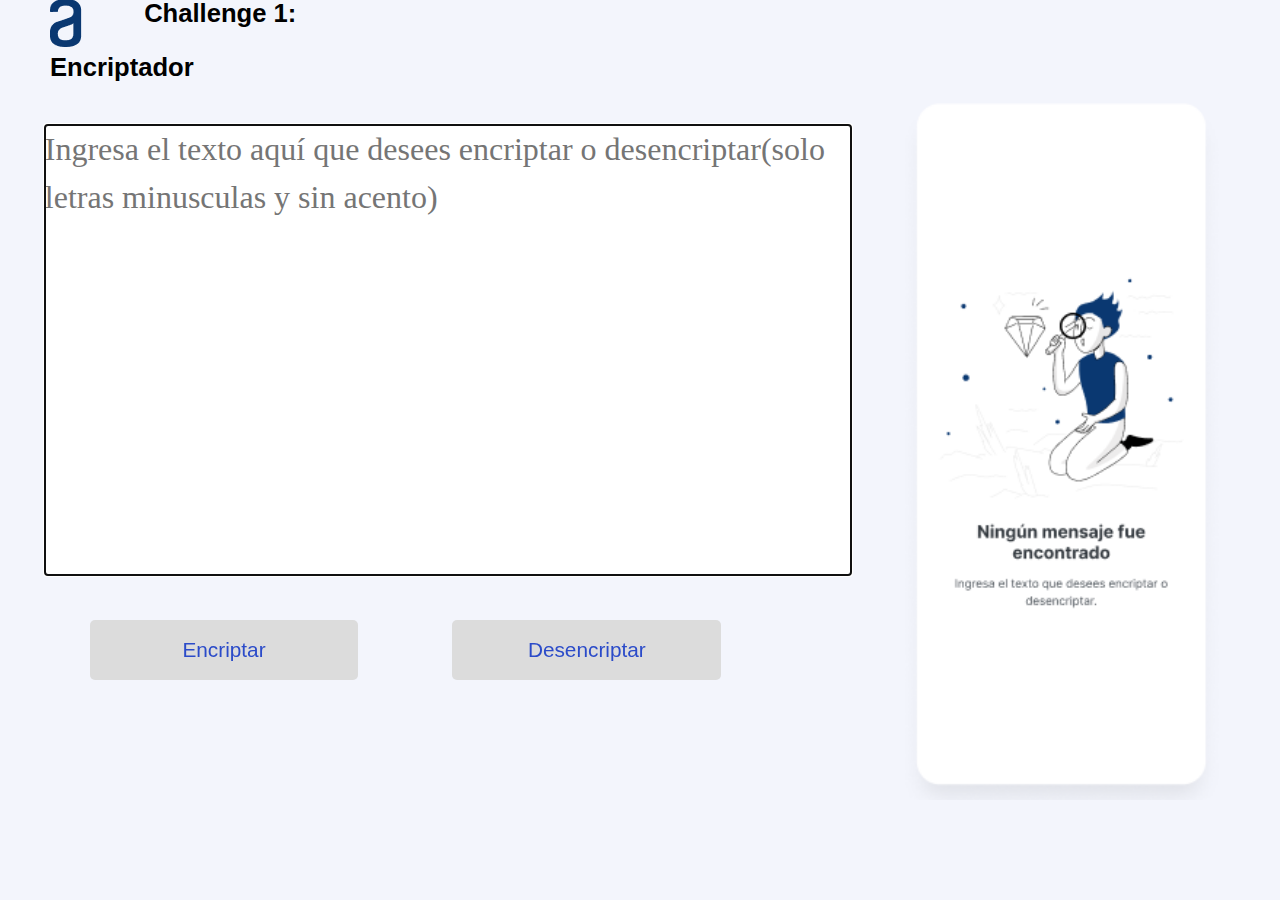
<file: encriptador.html>
<!DOCTYPE html>
<html lang="en">
<head>
    <meta charset="UTF-8">
    <meta http-equiv="X-UA-Compatible" content="IE=edge">
    <meta name="viewport" content="width=device-width, initial-scale=1.0">
    <link rel="stylesheet" href="estilo.css">
    <title>Encriptador</title>
    
</head>
<body>
    <nav>
        <div class="logo">
            <img src="logoAlura.png" alt="logo Alura">
            <span id="appTitle">Challenge 1: Encriptador</span>
        </div>
    </nav>
    <div id="principal">
        <textarea type="text" id="textoPlano" placeholder="Ingresa el texto aquí que desees encriptar o desencriptar(solo letras minusculas y sin acento)" autofocus></textarea> <br><br>
        <button id="btnEncriptar">Encriptar</button>
        <button id="btnDesencriptar">Desencriptar</button>
    </div>
    <div id="resultado">
        <h3 id="titulo">Resultado</h3>
        <span id="textoResultado" >No se ha realizado ninguna acción</span><br><br>
        <button id="btnCopiar">Copiar</button>
    </div>
    <script>
        var inputTexto = document.getElementById("textoPlano");
        inputTexto.focus();
        var spanTextoRes = document.getElementById("textoResultado");
        
        function encriptar(){
            var textoPlano = inputTexto.value;
            var textoEncriptado='';

            for(i=0; i<textoPlano.length; i++){
                //console.log(textoPlano.charAt(i));
                /*if (textoPlano.charAt(i) == '3'){
                    console.log("Se encontro 3")
                }*/
                switch (textoPlano.charAt(i)) {
                    case 'a':
                        textoEncriptado = textoEncriptado.concat("ai");
                        break;
                                    
                    case 'e':
                        textoEncriptado = textoEncriptado.concat("enter");
                        break;
                                   
                    case 'i':
                        textoEncriptado = textoEncriptado.concat("imes");
                        break;
                                    
                    case 'o':
                        textoEncriptado = textoEncriptado.concat("ober");
                        break;
                    
                    case 'u':
                        textoEncriptado = textoEncriptado.concat("ufat");
                        break;
                    
                    default:
                        textoEncriptado = textoEncriptado.concat(textoPlano.charAt(i));
                        break;
                }
            }
            inputTexto.value = "";
            inputTexto.focus();
            spanTextoRes.innerHTML = textoEncriptado;
            mostrarResultado()
            //console.log(textoEncriptado);
        }

        function desencriptar(){
            var textoPlano = inputTexto.value;
            var textoDesencriptado='';
            var bandera = true;
            for(i=0; i<textoPlano.length; i++){ 
                if (textoPlano.includes('ai')){
                    textoPlano = textoPlano.replace('ai','a');
                } else if (textoPlano.includes('enter')){
                    textoPlano = textoPlano.replace('enter','e');
                }else if (textoPlano.includes('imes')){
                    textoPlano = textoPlano.replace('imes','i');
                }else if (textoPlano.includes('ober')){
                    textoPlano = textoPlano.replace('ober','o');
                }else if (textoPlano.includes('ufat')){
                    textoPlano = textoPlano.replace('ufat','u');
                }else{
                    break;
                }
                //console.log(textoPlano);
            }
            textoDesencriptado = textoDesencriptado.concat(textoPlano);
            spanTextoRes.innerHTML = textoDesencriptado;
            //console.log(textoDesencriptado);
            inputTexto.value = "";
            inputTexto.focus();
            mostrarResultado()
        }

        function copiarTexto(){
            var enlace = document.getElementById("textoResultado");
            var inputFalso = document.createElement("input");
            inputFalso.setAttribute("value", enlace.innerHTML);
            document.body.appendChild(inputFalso);
            inputFalso.select();
            document.execCommand("copy");
            document.body.removeChild(inputFalso);
        }

        function mostrarResultado() {
            var titulo = document.getElementById("titulo");
            var functionCopiar = document.getElementById("btnCopiar");
            titulo.style.display = "block";
            functionCopiar.style.display = "block";
            spanTextoRes.style.display = "block";
            var resultado = document.getElementById("resultado");
            resultado.style.backgroundImage = "none";
        }

        var functionEncriptar = document.getElementById("btnEncriptar");
	    functionEncriptar.onclick = encriptar;
        var functionDesencriptar = document.getElementById("btnDesencriptar");
	    functionDesencriptar.onclick = desencriptar;
        var functionCopiar = document.getElementById("btnCopiar");
	    functionCopiar.addEventListener("click", copiarTexto, false);

    </script>
    
</body>
</html>
</file>
<file: estilo.css>
*{
    
    margin: 0;
    padding: 0;
    list-style: none;
    font-family: Arial, Helvetica, sans-serif;
}

body{
    background-color: #F3F5FC;
}

#appTitle{
    vertical-align: top;
    margin-left: 55px;
}

h3{
    text-align: center;
    margin-top: 5%;
    font-family: 'Inter';
    font-size: 38px;
    display: none;
}

#textoResultado{
    display: none;
    width: 90%;
    margin: auto;
    height: 50vh;
    font-family: 'Inter';
    font-style: normal;
    font-weight: 400;
    font-size: 24px;
    line-height: 150%;
    color: #495057;


}

nav{
    display: flex;
    height: 80px;
    align-items: center;
}

.logo{
    width: 30%;
    padding: 0px 50px 0px 50px;
    font-size: 1.6em;
    font-weight: bold;
}

textarea{
    font-family: 'Inter';
    font-style: normal;
    font-weight: 400;
    font-size: 32px;
    line-height: 150%;
    border: 0;
    display: block;
    width: 90%;
    margin: auto;
    margin-top: 5%;
    color: #0A3871;
    height: 50vh;
    resize: none;
    border-radius: 3px;
}

button{
    background-color: gainsboro;
    color: #2b4bc9;
    font-size: 1.3em;
    border-style: none;
    height: 60px;
    border-radius: 5px;
    display: inline-block;
    width: 30%;
    margin: auto;
    margin-top: 1%;
    margin-bottom: 1%;
    margin-left: 10%;
}

button:hover{
    background-color: #2848c6;
    color: #ffffff;
}

#btnCopiar{
    display: none;
    margin-left: auto;
    margin-right: auto;
    width: 80%
}

#principal{
    display: inline-block;
    width: 70%;
    height: auto;
    height: 80vh;
}

#resultado{
    display: inline-block;
    width: 25%;
    border-radius: 20px;
    background-image: url(mensaje.png);
    background-repeat: no-repeat;
    background-size: auto 80vh;
    vertical-align: top;
    height: 80vh;
    background-position: center;
}
</file>
